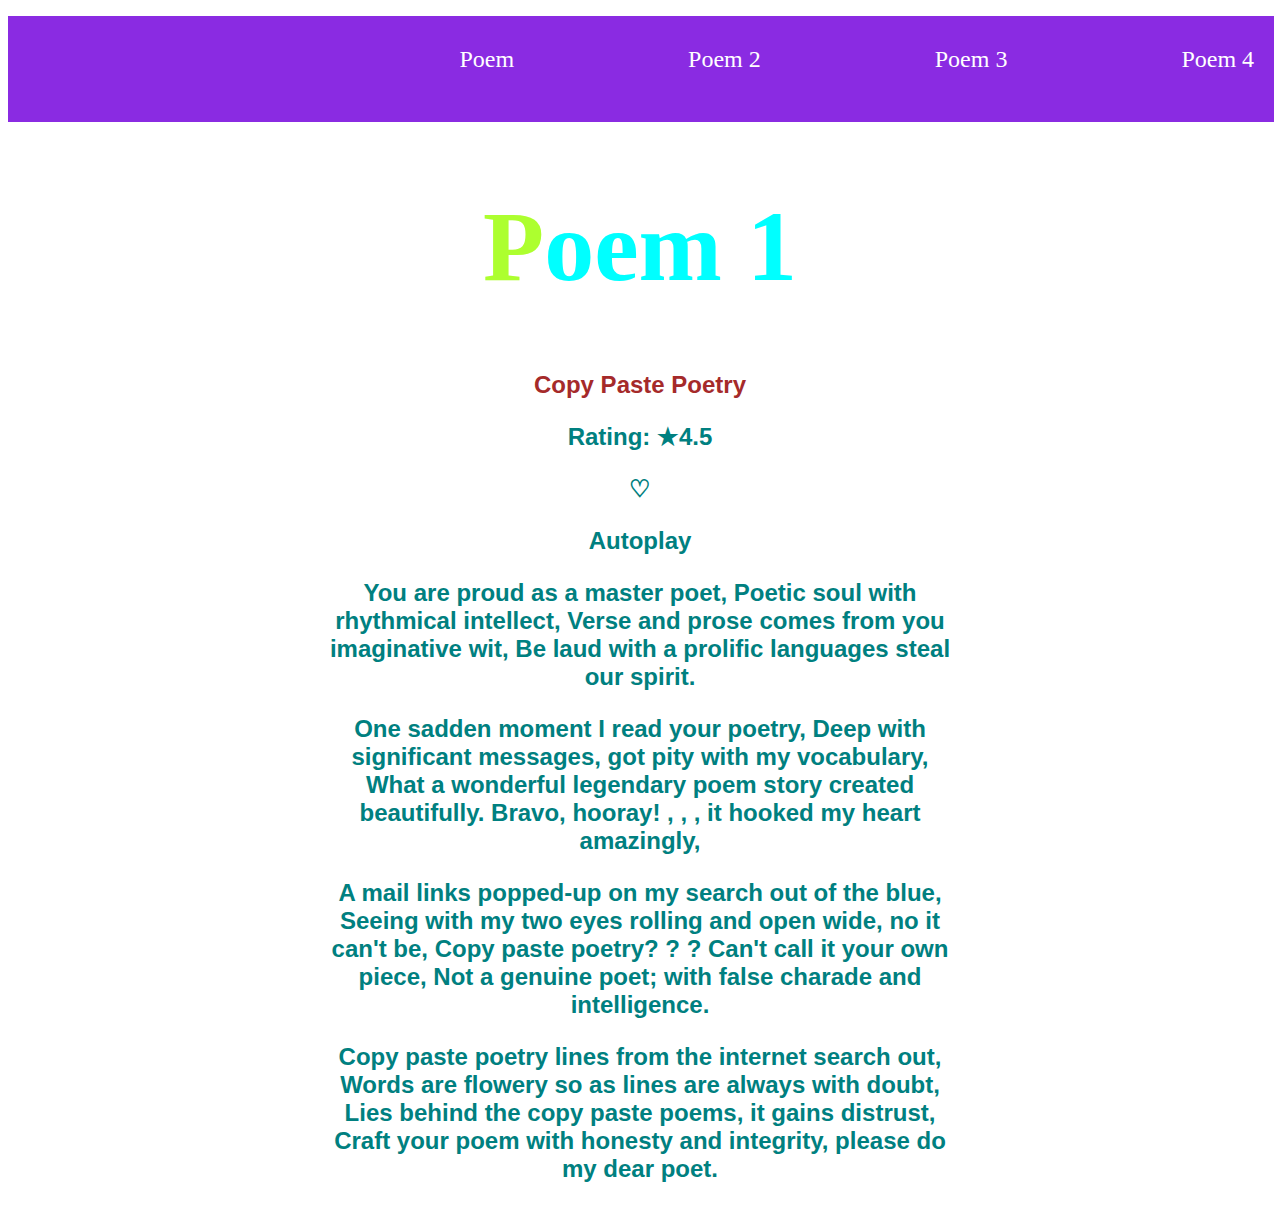
<file: index.html>
<!DOCTYPE html>
<html lang="en">

<head>
    <meta charset="UTF-8">
    <meta name="viewport" content="width=device-width, initial-scale=1.0">
    <link rel="stylesheet" href="style.css">
    <title>Poem-Website</title>
</head>

<body>
    <ul>
        <li><a href="index.html">Poem </a></li>
        <li><a href="poem2.html">Poem 2</a></li>
        <li><a href="poem3.html">Poem 3</a></li>
        <li><a href="poem4.html">Poem 4</a></li>
        <li><a href="poem5.html">Poem 5</a></li>
    </ul>
    <div class="pra">
        <h1 class="poem-1">P<span id="span-1">oem 1</span></h1>
        <p id="red" >Copy Paste Poetry</p>
        <p>Rating: ★4.5</p>
        <p>♡</p>
        <p>Autoplay</p>
        <p>You are proud as a master poet,
            Poetic soul with rhythmical intellect,
            Verse and prose comes from you imaginative wit,
            Be laud with a prolific languages steal our spirit.</p>
        <p>One sadden moment I read your poetry,
            Deep with significant messages, got pity with my vocabulary,
            What a wonderful legendary poem story created beautifully.
            Bravo, hooray! , , , it hooked my heart amazingly,</p>
        <p>A mail links popped-up on my search out of the blue,
            Seeing with my two eyes rolling and open wide, no it can't be,
            Copy paste poetry? ? ? Can't call it your own piece,
            Not a genuine poet; with false charade and intelligence.</p>
        <p>Copy paste poetry lines from the internet search out,
            Words are flowery so as lines are always with doubt,
            Lies behind the copy paste poems, it gains distrust,
            Craft your poem with honesty and integrity, please do my dear poet.</p>
    </div>

</body>

</html>
</file>
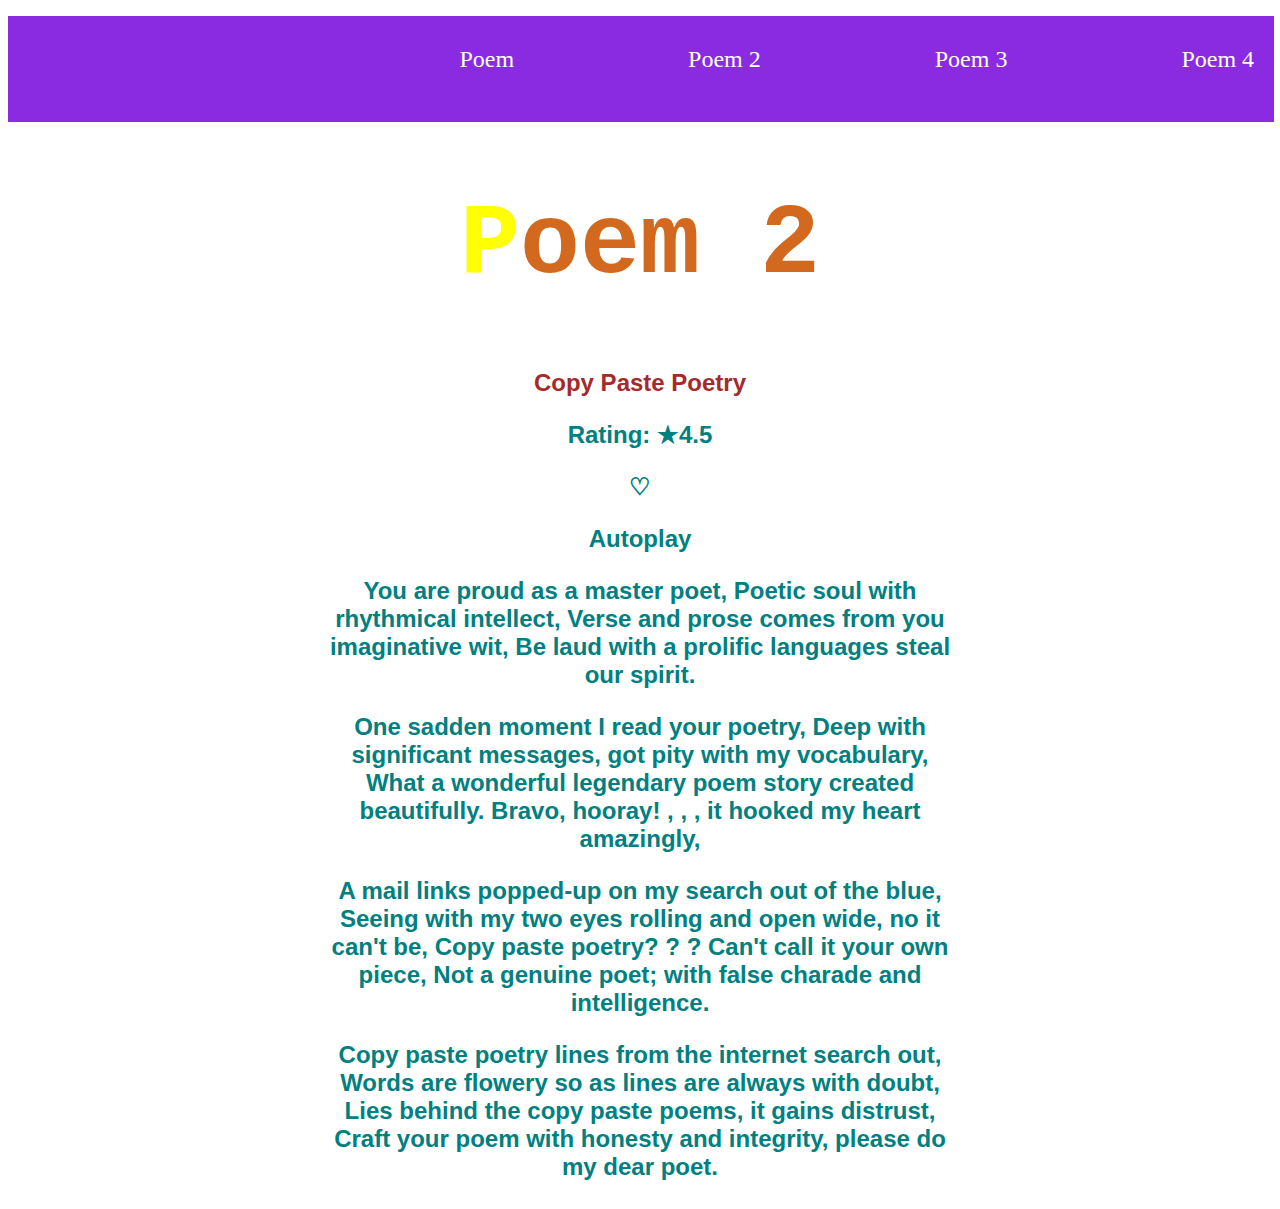
<file: poem2.html>
<!DOCTYPE html>
<html lang="en">

<head>
    <meta charset="UTF-8">
    <meta name="viewport" content="width=device-width, initial-scale=1.0">
    <link rel="stylesheet" href="style.css">
    <title>Poem-Website</title>
</head>

<body>
    <ul>
        <li><a href="index.html">Poem </a></li>
        <li><a href="poem2.html">Poem 2</a></li>
        <li><a href="poem3.html">Poem 3</a></li>
        <li><a href="poem4.html">Poem 4</a></li>
        <li><a href="poem5.html">Poem 5</a></li>
    </ul>
    <div class="pra">
        <h1 class="poem-2">P<span id="span-2">oem 2</span></h1>
        <p id="red" >Copy Paste Poetry</p>
        <p>Rating: ★4.5</p>
        <p>♡</p>
        <p>Autoplay</p>
        <p>You are proud as a master poet,
            Poetic soul with rhythmical intellect,
            Verse and prose comes from you imaginative wit,
            Be laud with a prolific languages steal our spirit.</p>
        <p>One sadden moment I read your poetry,
            Deep with significant messages, got pity with my vocabulary,
            What a wonderful legendary poem story created beautifully.
            Bravo, hooray! , , , it hooked my heart amazingly,</p>
        <p>A mail links popped-up on my search out of the blue,
            Seeing with my two eyes rolling and open wide, no it can't be,
            Copy paste poetry? ? ? Can't call it your own piece,
            Not a genuine poet; with false charade and intelligence.</p>
        <p>Copy paste poetry lines from the internet search out,
            Words are flowery so as lines are always with doubt,
            Lies behind the copy paste poems, it gains distrust,
            Craft your poem with honesty and integrity, please do my dear poet.</p>
    </div>

</body>

</html>
</file>
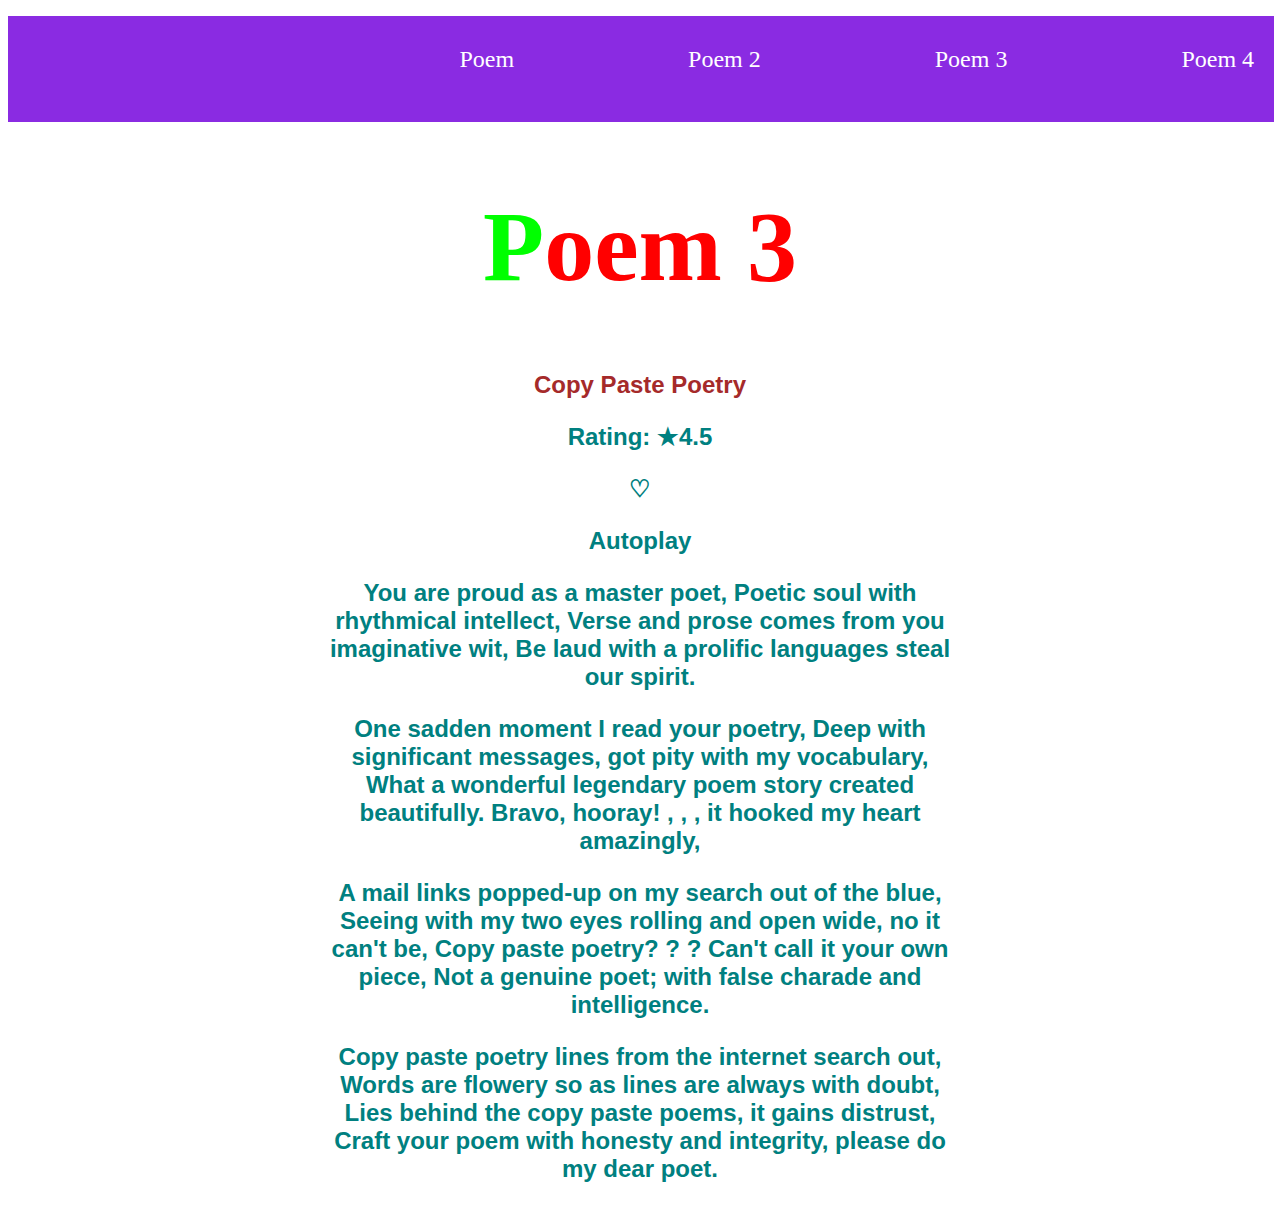
<file: poem3.html>
<!DOCTYPE html>
<html lang="en">

<head>
    <meta charset="UTF-8">
    <meta name="viewport" content="width=device-width, initial-scale=1.0">
    <link rel="stylesheet" href="style.css">
    <title>Poem-Website</title>
</head>

<body>
    <ul>
        <li><a href="index.html">Poem </a></li>
        <li><a href="poem2.html">Poem 2</a></li>
        <li><a href="poem3.html">Poem 3</a></li>
        <li><a href="poem4.html">Poem 4</a></li>
        <li><a href="poem5.html">Poem 5</a></li>
    </ul>
    <div class="pra">
        <h1 class="poem-3">P<span id="span-3">oem 3</span></h1>
        <p id="red" >Copy Paste Poetry</p>
        <p>Rating: ★4.5</p>
        <p>♡</p>
        <p>Autoplay</p>
        <p>You are proud as a master poet,
            Poetic soul with rhythmical intellect,
            Verse and prose comes from you imaginative wit,
            Be laud with a prolific languages steal our spirit.</p>
        <p>One sadden moment I read your poetry,
            Deep with significant messages, got pity with my vocabulary,
            What a wonderful legendary poem story created beautifully.
            Bravo, hooray! , , , it hooked my heart amazingly,</p>
        <p>A mail links popped-up on my search out of the blue,
            Seeing with my two eyes rolling and open wide, no it can't be,
            Copy paste poetry? ? ? Can't call it your own piece,
            Not a genuine poet; with false charade and intelligence.</p>
        <p>Copy paste poetry lines from the internet search out,
            Words are flowery so as lines are always with doubt,
            Lies behind the copy paste poems, it gains distrust,
            Craft your poem with honesty and integrity, please do my dear poet.</p>
    </div>

</body>

</html>
</file>
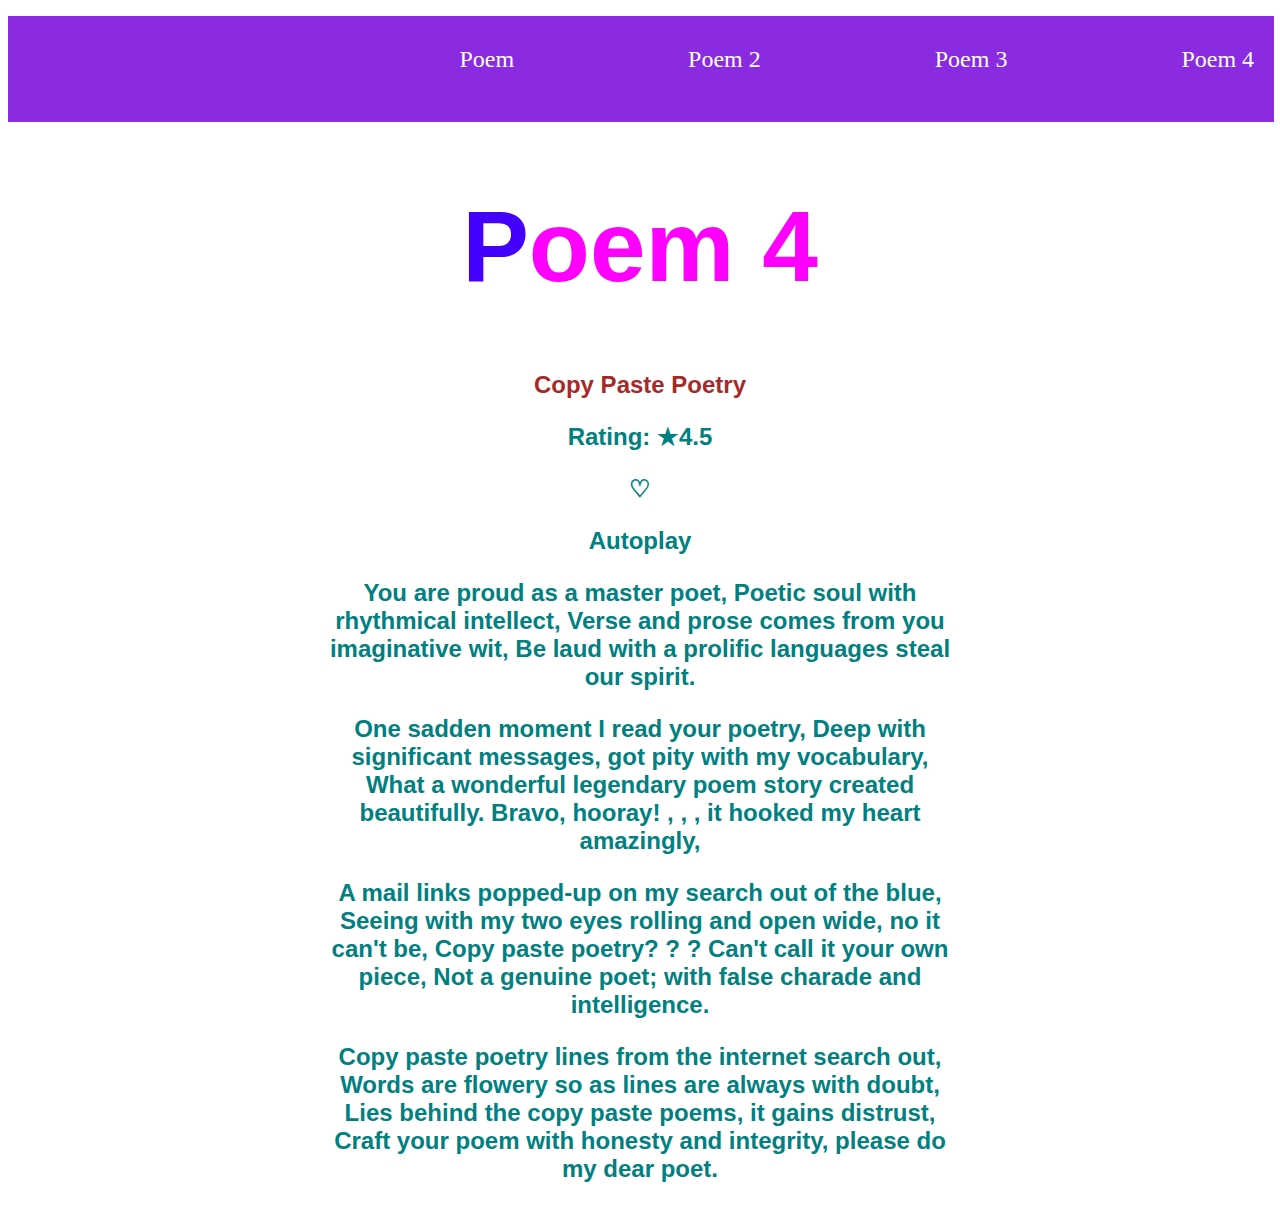
<file: poem4.html>
<!DOCTYPE html>
<html lang="en">

<head>
    <meta charset="UTF-8">
    <meta name="viewport" content="width=device-width, initial-scale=1.0">
    <link rel="stylesheet" href="style.css">
    <title>Poem-Website</title>
</head>

<body>
    <ul>
        <li><a href="index.html">Poem </a></li>
        <li><a href="poem2.html">Poem 2</a></li>
        <li><a href="poem3.html">Poem 3</a></li>
        <li><a href="poem4.html">Poem 4</a></li>
        <li><a href="poem5.html">Poem 5</a></li>
    </ul>
    <div class="pra">
        <h1 class="poem-4">P<span id="span-4">oem 4</span></h1>
        <p id="red" >Copy Paste Poetry</p>
        <p>Rating: ★4.5</p>
        <p>♡</p>
        <p>Autoplay</p>
        <p>You are proud as a master poet,
            Poetic soul with rhythmical intellect,
            Verse and prose comes from you imaginative wit,
            Be laud with a prolific languages steal our spirit.</p>
        <p>One sadden moment I read your poetry,
            Deep with significant messages, got pity with my vocabulary,
            What a wonderful legendary poem story created beautifully.
            Bravo, hooray! , , , it hooked my heart amazingly,</p>
        <p>A mail links popped-up on my search out of the blue,
            Seeing with my two eyes rolling and open wide, no it can't be,
            Copy paste poetry? ? ? Can't call it your own piece,
            Not a genuine poet; with false charade and intelligence.</p>
        <p>Copy paste poetry lines from the internet search out,
            Words are flowery so as lines are always with doubt,
            Lies behind the copy paste poems, it gains distrust,
            Craft your poem with honesty and integrity, please do my dear poet.</p>
    </div>

</body>

</html>
</file>
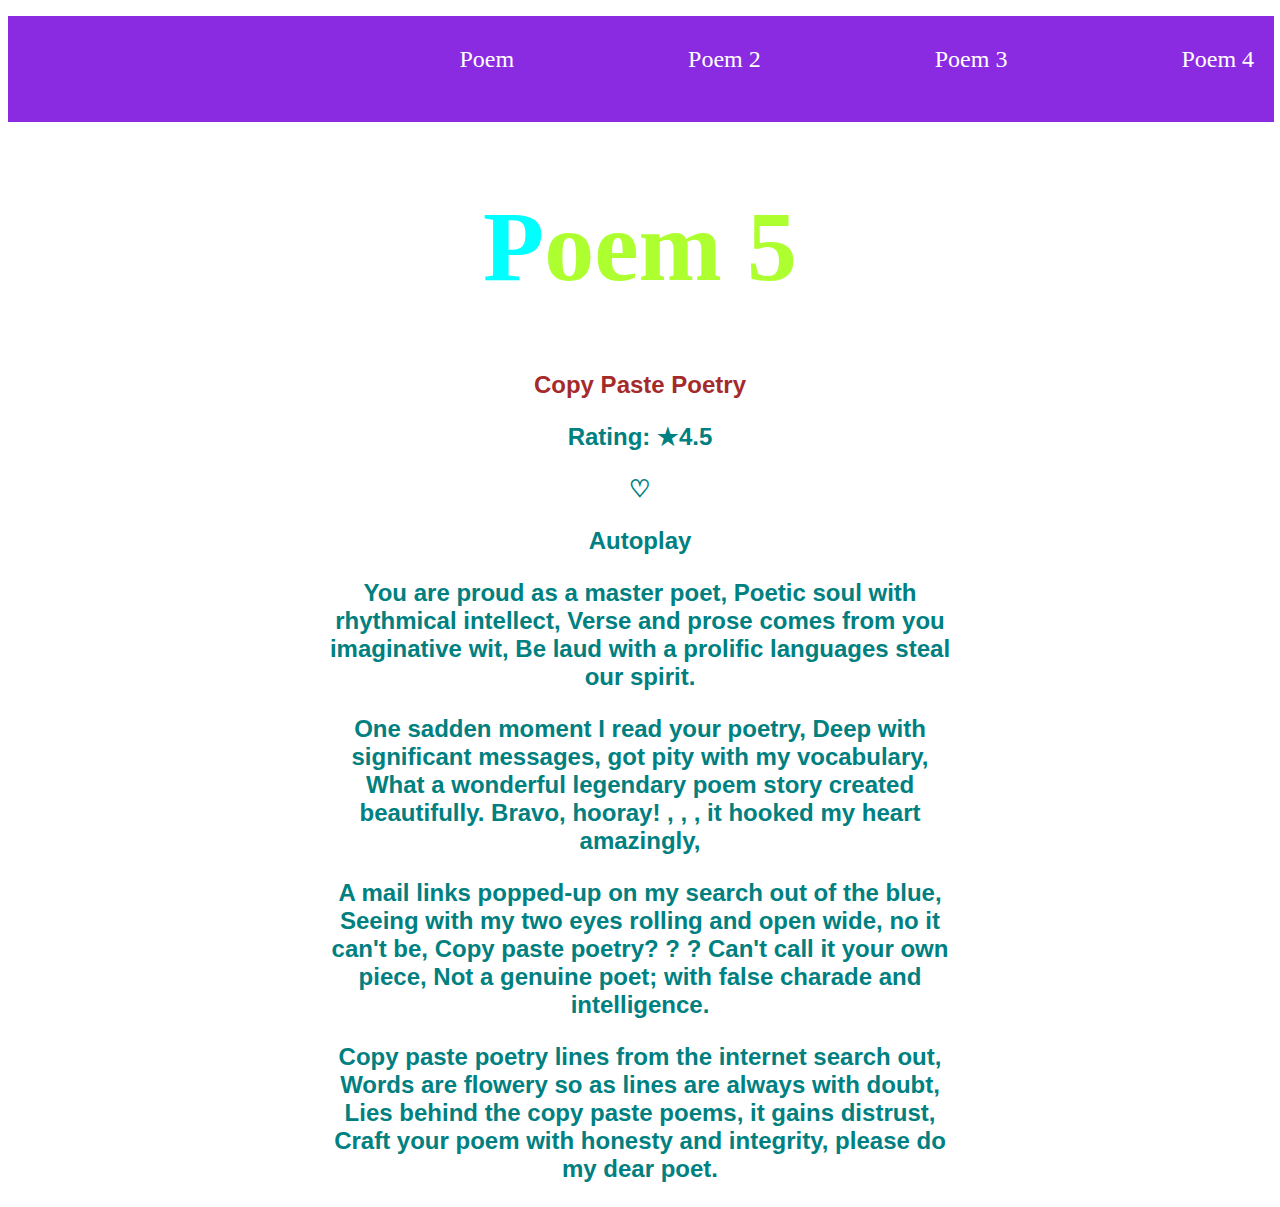
<file: poem5.html>
<!DOCTYPE html>
<html lang="en">

<head>
    <meta charset="UTF-8">
    <meta name="viewport" content="width=device-width, initial-scale=1.0">
    <link rel="stylesheet" href="style.css">
    <title>Poem-Website</title>
</head>

<body>
    <ul>
        <li><a href="index.html">Poem </a></li>
        <li><a href="poem2.html">Poem 2</a></li>
        <li><a href="poem3.html">Poem 3</a></li>
        <li><a href="poem4.html">Poem 4</a></li>
        <li><a href="poem5.html">Poem 5</a></li>
    </ul>
    <div class="pra">
        <h1 class="poem-5">P<span id="span-5">oem 5</span></h1>
        <p id="red" >Copy Paste Poetry</p>
        <p>Rating: ★4.5</p>
        <p>♡</p>
        <p>Autoplay</p>
        <p>You are proud as a master poet,
            Poetic soul with rhythmical intellect,
            Verse and prose comes from you imaginative wit,
            Be laud with a prolific languages steal our spirit.</p>
        <p>One sadden moment I read your poetry,
            Deep with significant messages, got pity with my vocabulary,
            What a wonderful legendary poem story created beautifully.
            Bravo, hooray! , , , it hooked my heart amazingly,</p>
        <p>A mail links popped-up on my search out of the blue,
            Seeing with my two eyes rolling and open wide, no it can't be,
            Copy paste poetry? ? ? Can't call it your own piece,
            Not a genuine poet; with false charade and intelligence.</p>
        <p>Copy paste poetry lines from the internet search out,
            Words are flowery so as lines are always with doubt,
            Lies behind the copy paste poems, it gains distrust,
            Craft your poem with honesty and integrity, please do my dear poet.</p>
    </div>

</body>

</html>
</file>
<file: style.css>
ul {
    width: 97%;
    height: 106px;
    background-color: #8a2be2;
    text-align: end;
}

ul li {
    display: inline-block;
    font-size: x-large;
    padding: 30px 20px 50px 150px;
}

ul li:last-child {
    padding-right: 100px;
}

ul a {
    text-decoration: none;
    color: #ffffff;
}

.pra {
    width: 50%;
    margin: 0px auto;
    text-align: center;
}

.pra p {
    color: #008080;
    font-family: sans-serif;
    font-weight: bolder;
    font-size: x-large;
}

.poem-1{
    color: #adff2f;
    font-family: cursive;
    font-size: 100px;
}
#span-1{
    color: #00ffff;
}

.poem-2{
    color:#ffff00;
    font-family: monospace;
    font-size: 100px;
}
#span-2{
    color: #d2691e;
}

.poem-3{
    color: #00ff00;
    font-family: fantasy;
    font-size: 100px;
}
#span-3{
    color: #ff0000;
}

.poem-4{
    color: #4400ff;
    font-family: Verdana, Geneva, Tahoma, sans-serif;
    font-size: 100px;
}
#span-4{
    color: #ff00ff;
}

.poem-5{
    color: #00ffff;
    font-family: Georgia, 'Times New Roman', Times, serif;
    font-size: 100px;
}
#span-5{
    color: #adff2f;
}
#red {
    color: #a52a2a;
}
</file>
